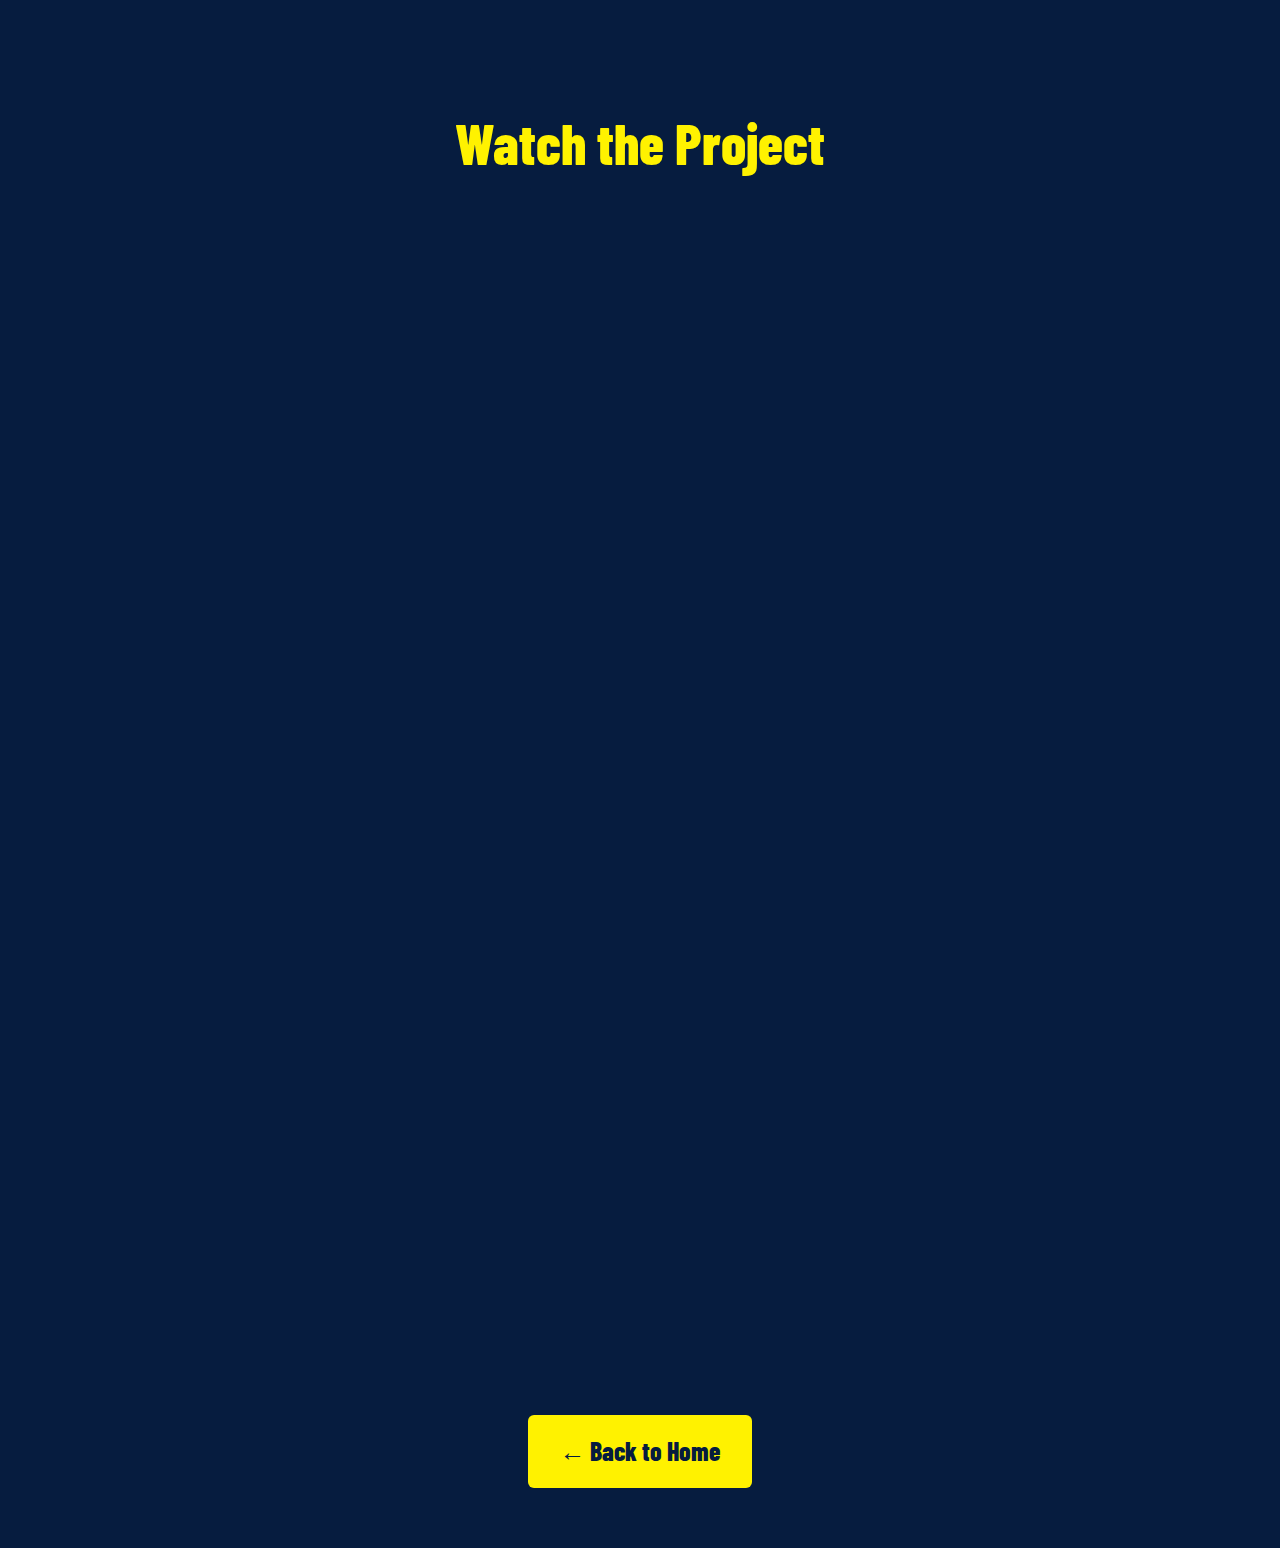
<file: page2.html>
<!DOCTYPE html>
<html lang="en">
<head>
  <meta charset="UTF-8" />
  <title>NION – Project Video</title>
  <meta name="viewport" content="width=device-width, initial-scale=1.0" />
  <link href="https://fonts.googleapis.com/css2?family=Barlow+Condensed:wght@600;800&display=swap" rel="stylesheet" />
  <link rel="stylesheet" href="style.css" />
</head>

<body class="page2">
  <h1>Watch the Project</h1>

  <div class="video-row">
    <!-- 1つ目：100% -->
    <div class="video-box full">
      <iframe 
        src="https://www.youtube.com/embed/xYuCz00YSQw?rel=0&controls=0&modestbranding=1"
        title="Video 1"
        allowfullscreen
        loading="lazy">
      </iframe>
    </div>

    <!-- 2つ目：60%（修正済） -->
    <div class="video-box small">
      <iframe 
        src="https://www.youtube.com/embed/50aV4Hd-oQ0?rel=0&controls=0&modestbranding=1"
        title="Video 2"
        allowfullscreen
        loading="lazy">
      </iframe>
    </div>
  </div>

  <a href="index.html" class="button">← Back to Home</a>
</body>
</html>
</file>
<file: style.css>
/* ===================== 共通スタイル ===================== */
body {
  margin: 0;
  padding: 60px 20px;
  background-color: #061c3f;
  color: #fff200;
  font-family: 'Barlow Condensed', sans-serif;
  font-size: 1.8rem;
  font-weight: 600;
  text-align: center;
  line-height: 1.6;
}

h1 {
  font-size: 3.5rem;
  font-weight: 800;
  margin-bottom: 40px;
}

.highlight {
  color: #ff0070;
}

.section {
  margin-bottom: 80px;
}

.section h2 {
  font-size: 2.5rem;
  font-weight: 800;
  margin-bottom: 20px;
}

.button {
  display: inline-block;
  background-color: #fff200;
  color: #061c3f;
  padding: 16px 32px;
  font-size: 1.6rem;
  font-weight: 800;
  text-decoration: none;
  border-radius: 6px;
  transition: transform 0.2s ease;
  margin-top: 20px;
}

.button:hover {
  transform: scale(1.05);
}

/* ===================== メディア対応 ===================== */
@media (max-width: 768px) {
  body {
    padding: 40px 16px;
    font-size: 1.2rem;
  }

  h1 {
    font-size: 2.2rem;
  }

  .section h2 {
    font-size: 1.8rem;
  }

  .clickable-image,
  .work-item img {
    width: 80%;
  }

  .button {
    font-size: 1.2rem;
    padding: 14px 28px;
  }

  .clock {
    font-size: 1.6rem;
  }

  .clock-icon {
    width: 36px;
    height: 36px;
  }

  .page2 .video-box.full,
  .page2 .video-box.small {
    flex: 1 1 100%;
    max-width: 100%;
  }
}

/* ===================== 画像・リンク・アニメーション ===================== */
.work-item img,
.clickable-image {
  width: 25%;
  height: auto;
  border-radius: 10px;
  margin-top: 20px;
  box-shadow: 0 4px 12px rgba(0, 0, 0, 0.4);
  display: block;
  margin: 20px auto;
  cursor: pointer;
  transition: transform 0.2s ease;
}

.clickable-image:hover {
  transform: scale(1.05);
}

.social-link {
  color: #fff200;
  font-weight: 600;
  text-decoration: none;
  font-size: 1.2rem;
}

.social-link:hover {
  text-decoration: underline;
  color: #ff0070;
}

/* ===================== 背景GIF ===================== */
.background-gif {
  position: fixed;
  top: 0;
  left: 0;
  width: 100vw;
  height: 100vh;
  background: url('images/background.gif') center center / cover no-repeat;
  opacity: 0.3;
  z-index: -1;
  pointer-events: none;
}

/* ===================== Instagramボタン ===================== */
.insta-button {
  background-color: #fff200;
  color: #0a1e3f;
  padding: 16px 32px;
  font-size: 1.3rem;
  font-weight: 800;
  border-radius: 8px;
  text-decoration: none;
  display: inline-block;
  margin-top: 20px;
  transition: transform 0.2s ease, background-color 0.2s ease;
}

.insta-button:hover {
  transform: scale(1.05);
  background-color: #ffef00;
}

/* ===================== 時計スタイル ===================== */
.clock {
  display: flex;
  align-items: center;
  justify-content: center;
  gap: 16px;
  font-size: 2.4rem;
  font-weight: 600;
  color: #fff200;
  margin-top: 20px;
  flex-wrap: wrap;
}

.clock-icon {
  width: 56px;
  height: 56px;
}

/* ===================== 3Dモデルスライダー ===================== */
.model-slider {
  display: flex;
  align-items: center;
  justify-content: center;
  gap: 16px;
  margin-top: 40px;
}

.model-slider button {
  font-size: 2rem;
  background: none;
  border: 2px solid #fff200;
  color: #fff200;
  padding: 10px 20px;
  cursor: pointer;
  border-radius: 8px;
  transition: background 0.2s ease;
}

.model-slider button:hover {
  background: #fff200;
  color: #0a1e3f;
}

/* ===================== page2.html 用 YouTube動画 ===================== */
.page2 .video-row {
  display: flex;
  justify-content: center;
  align-items: flex-start;
  gap: 12px;
  flex-wrap: wrap;
  margin: 40px 0;
}

.page2 .video-box {
  aspect-ratio: 16 / 9;
  overflow: hidden;
  border-radius: 0;
}

.page2 .video-box iframe {
  width: 100%;
  height: 100%;
  border: none;
  display: block;
}

.page2 .video-box.full {
  flex: 1 1 100%;
  max-width: 100%;
}

.page2 .video-box.small {
  flex: 1 1 60%;
  max-width: 60%;
}
</file>
